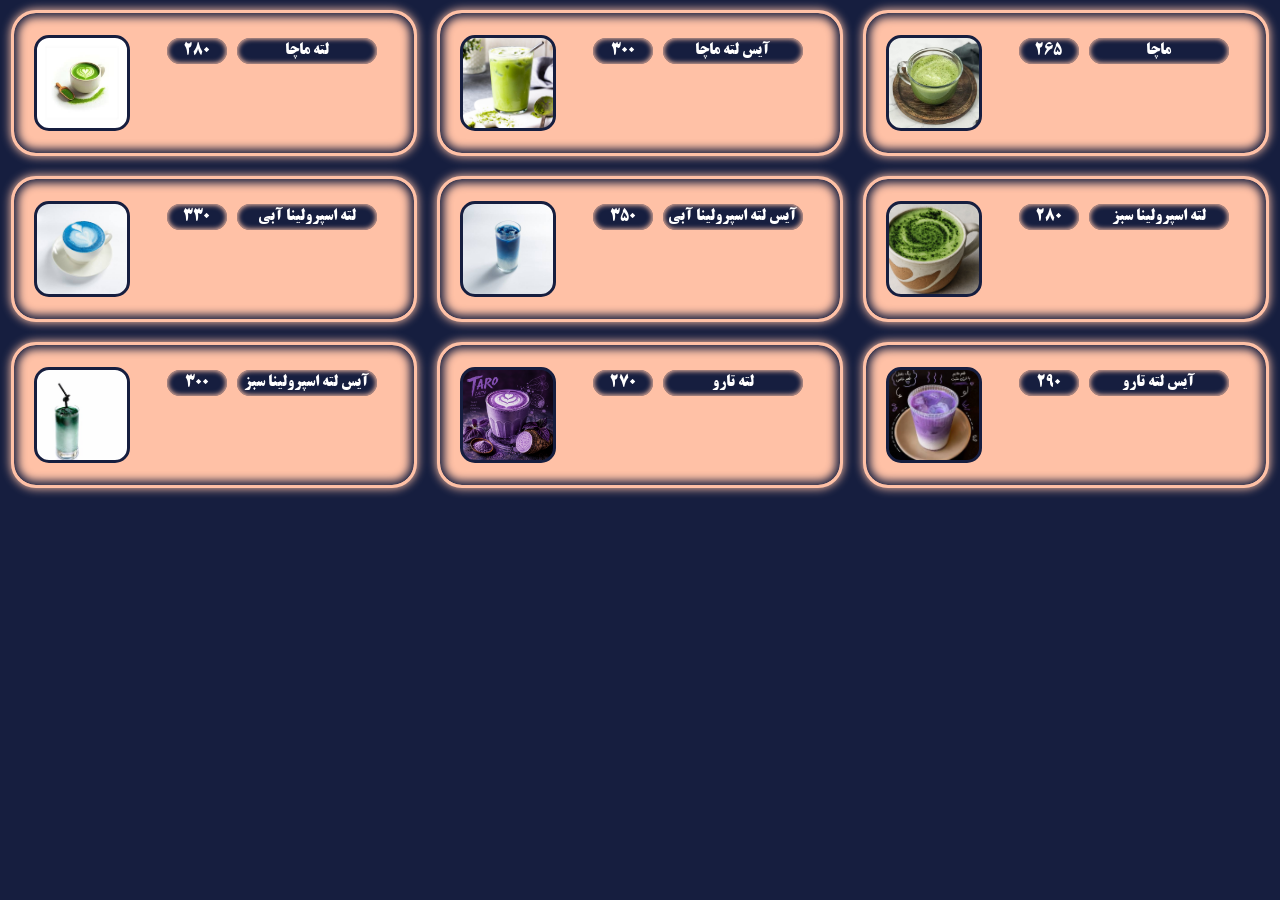
<file: file/menoada/index.html>
<!doctype html>
<html lang="en">
  <head>
    <meta charset="UTF-8" />
    <meta name="viewport" content="width=], initial-scale=1.0" />
    <title>Document</title>
    <link rel="stylesheet" href="../style/style.css" />
  </head>
  <body>
    <div class="serch"></div>
    <div class="cuntaner">
      <div class="card">
        <div
          class="img"
          style="background-image: url(../../images/latmaha.jpg)"
        ></div>
        <div class="cardText">
          <div class="boxText">
            <div class="textPric">280</div>
            <div class="textName">لته ماچا</div>
          </div>
          <div class="textInfo"></div>
        </div>
      </div>
      <div class="card">
        <div
          class="img"
          style="background-image: url(../../images/icemacha.jpg)"
        ></div>
        <div class="cardText">
          <div class="boxText">
            <div class="textPric">300</div>
            <div class="textName">آیس لته ماچا</div>
          </div>
          <div class="textInfo"></div>
        </div>
      </div>
      <div class="card">
        <div
          class="img"
          style="background-image: url(../../images/macha.jpg)"
        ></div>
        <div class="cardText">
          <div class="boxText">
            <div class="textPric">265</div>
            <div class="textName">ماچا</div>
          </div>
          <div class="textInfo"></div>
        </div>
      </div>
      <div class="card">
        <div
          class="img"
          style="background-image: url(../../images/asplotinaabi.jpg)"
        ></div>
        <div class="cardText">
          <div class="boxText">
            <div class="textPric">330</div>
            <div class="textName">لته اسپرولینا آبی</div>
          </div>
          <div class="textInfo"></div>
        </div>
      </div>
      <div class="card">
        <div
          class="img"
          style="background-image: url(../../images/aisasporinaapi.jpg)"
        ></div>
        <div class="cardText">
          <div class="boxText">
            <div class="textPric">350</div>
            <div class="textName">آیس لته اسپرولینا آبی</div>
          </div>
          <div class="textInfo"></div>
        </div>
      </div>
      <div class="card">
        <div
          class="img"
          style="background-image: url(../../images/latasporinasabz.png)"
        ></div>
        <div class="cardText">
          <div class="boxText">
            <div class="textPric">280</div>
            <div class="textName">لته اسپرولینا سبز</div>
          </div>
          <div class="textInfo"></div>
        </div>
      </div>
      <div class="card">
        <div
          class="img"
          style="background-image: url(../../images/aissporinasabz.jpg)"
        ></div>
        <div class="cardText">
          <div class="boxText">
            <div class="textPric">300</div>
            <div class="textName">آیس لته اسپرولینا سبز</div>
          </div>
          <div class="textInfo"></div>
        </div>
      </div>
      <div class="card">
        <div
          class="img"
          style="background-image: url(../../images/latetoro.png)"
        ></div>
        <div class="cardText">
          <div class="boxText">
            <div class="textPric">270</div>
            <div class="textName">لته تارو</div>
          </div>
          <div class="textInfo"></div>
        </div>
      </div>
      <div class="card">
        <div
          class="img"
          style="background-image: url(../../images/aislatetaro.png)"
        ></div>
        <div class="cardText">
          <div class="boxText">
            <div class="textPric">290</div>
            <div class="textName">آیس لته تارو</div>
          </div>
          <div class="textInfo">
            
          </div>
        </div>
      </div>
    </div>
  </body>
</html>
</file>
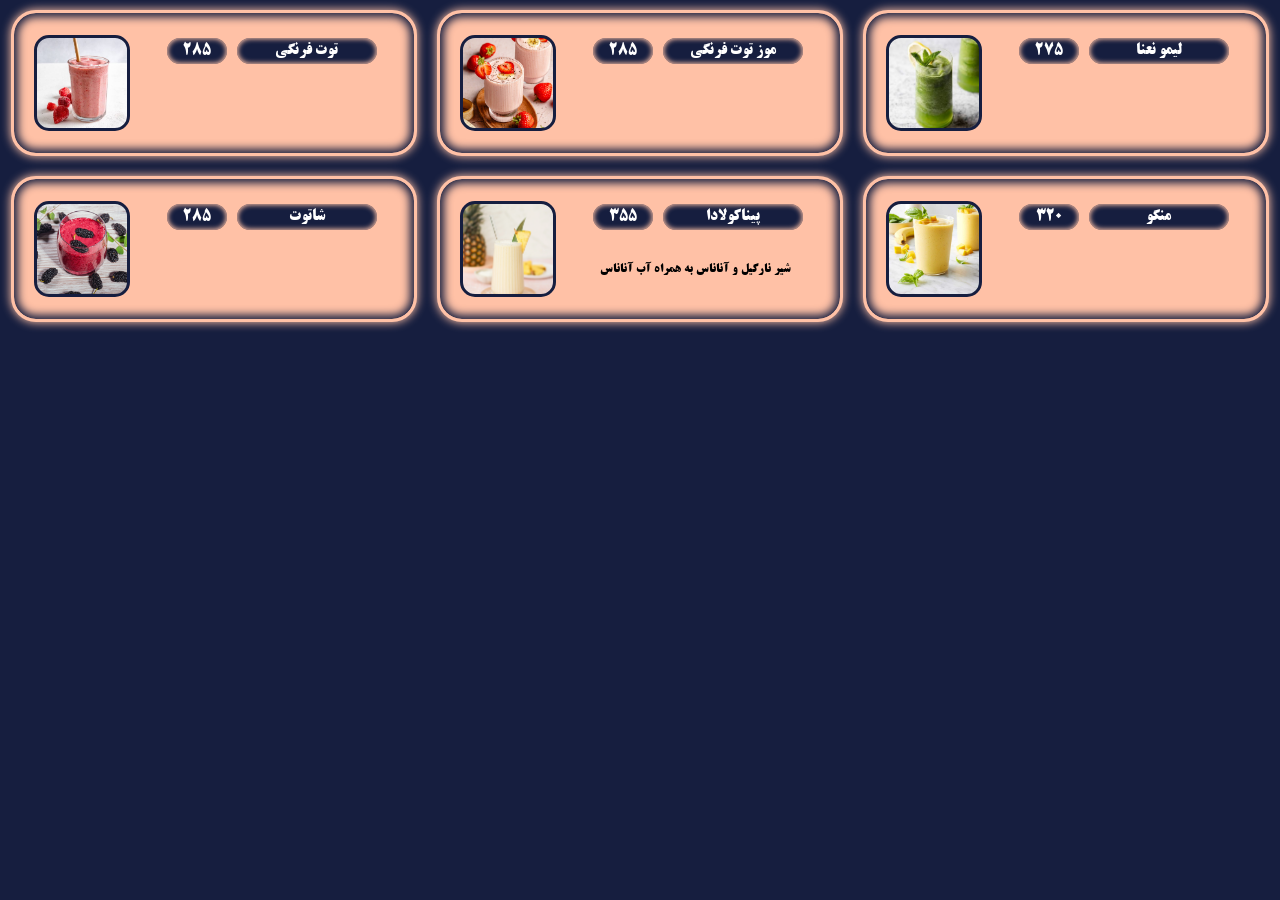
<file: file/menot/index.html>
<!doctype html>
<html lang="en">
  <head>
    <meta charset="UTF-8" />
    <meta name="viewport" content="width=], initial-scale=1.0" />
    <title>Document</title>
    <link rel="stylesheet" href="../style/style.css" />
  </head>
  <body>
    <div class="serch"></div>
    <div class="cuntaner">
      <div class="card" >
        <div
          class="img"
          style="background-image: url(../../images/tootfarangismoti.jpg)"
        ></div>
        <div class="cardText">
          <div class="boxText">
            <div class="textPric">285</div>
            <div class="textName">توت فرنگی</div>
          </div>
          <div class="textInfo">
           
          </div>
        </div>
      </div>
      <div class="card" >
        <div
          class="img"
          style="background-image: url(../../images/moztootfarhangi.jpg)"
        ></div>
        <div class="cardText">
          <div class="boxText">
            <div class="textPric">285</div>
            <div class="textName">موز توت فرنگی</div>
          </div>
          <div class="textInfo">
           
          </div>
        </div>
      </div>
      <div class="card" >
        <div
          class="img"
          style="background-image: url(../../images/limonana.jpg)"
        ></div>
        <div class="cardText">
          <div class="boxText">
            <div class="textPric">275</div>
            <div class="textName">لیمو نعنا</div>
          </div>
          <div class="textInfo">
            
          </div>
        </div>
      </div>
      <div class="card" >
        <div
          class="img"
          style="background-image: url(../../images/shatoot.jpeg)"
        ></div>
        <div class="cardText">
          <div class="boxText">
            <div class="textPric">285</div>
            <div class="textName">شاتوت</div>
          </div>
          <div class="textInfo">
           
          </div>
        </div>
      </div>
      <div class="card" >
        <div
          class="img"
          style="background-image: url(../../images/pinacolada.webp)"
        ></div>
        <div class="cardText">
          <div class="boxText">
            <div class="textPric">355</div>
            <div class="textName">پیناکولادا</div>
          </div>
          <div class="textInfo">
           شیر نارگیل و آناناس به همراه آب آناناس
          </div>
        </div>
      </div>
      <div class="card" >
        <div
          class="img"
          style="background-image: url(../../images/anbesmoti.jpg)"
        ></div>
        <div class="cardText">
          <div class="boxText">
            <div class="textPric">320</div>
            <div class="textName">منگو</div>
          </div>
          <div class="textInfo">
           
          </div>
        </div>
      </div>
    </div>
  </body>
</html>
</file>
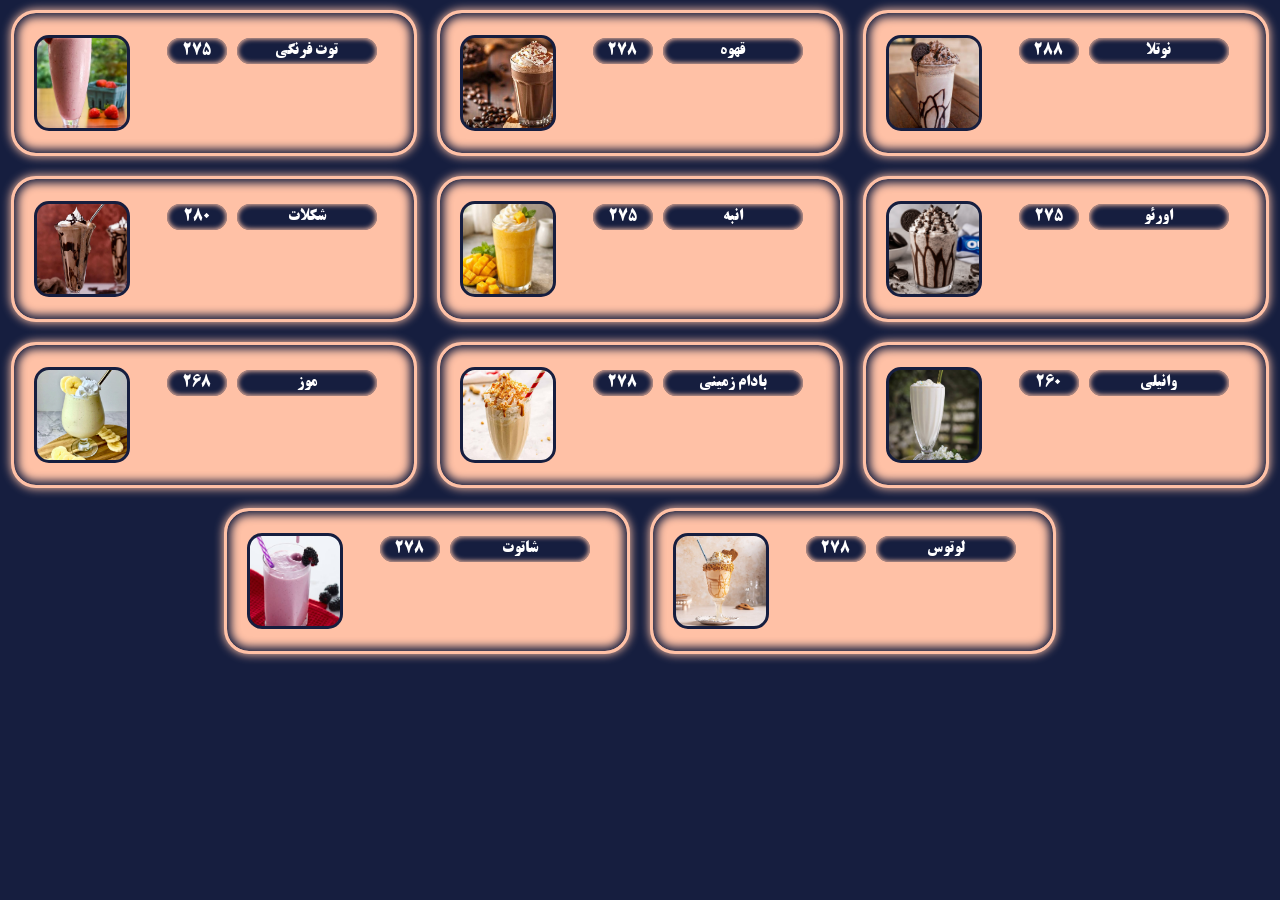
<file: file/menuc/index.html>
<!doctype html>
<html lang="en">
  <head>
    <meta charset="UTF-8" />
    <meta name="viewport" content="width=], initial-scale=1.0" />
    <title>Document</title>
    <link rel="stylesheet" href="../style/style.css" />
  </head>
  <body >
    <div class="serch"></div>
    <div class="cuntaner">
      <div class="card">
        <div
          class="img"
          style="background-image: url(../../images/tootfarangi.jpg)"
        ></div>
        <div class="cardText">
          <div class="boxText">
            <div class="textPric">275</div>
            <div class="textName">توت فرنگی</div>
          </div>
          <div class="textInfo">
          
          </div>
        </div>
      </div>
      <div class="card">
        <div
          class="img"
          style="background-image: url(../../images/ghahve.jpg)"
        ></div>
        <div class="cardText">
          <div class="boxText">
            <div class="textPric">278</div>
            <div class="textName">قهوه</div>
          </div>
          <div class="textInfo">
           
          </div>
        </div>
      </div>
      <div class="card">
        <div
          class="img"
          style="background-image: url(../../images/notela.jpg)"
        ></div>
        <div class="cardText">
          <div class="boxText">
            <div class="textPric">288</div>
            <div class="textName">نوتلا</div>
          </div>
          <div class="textInfo">
            
          </div>
        </div>
      </div>
      <div class="card">
        <div
          class="img"
          style="background-image: url(../../images/shokolat.jpg)"
        ></div>
        <div class="cardText">
          <div class="boxText">
            <div class="textPric">280</div>
            <div class="textName">شکلات</div>
          </div>
          <div class="textInfo">
           
          </div>
        </div>
      </div>
      <div class="card">
        <div
          class="img"
          style="background-image: url(../../images/anbe.jpg)"
        ></div>
        <div class="cardText">
          <div class="boxText">
            <div class="textPric">275</div>
            <div class="textName">انبه</div>
          </div>
          <div class="textInfo">
            
          </div>
        </div>
      </div>
      <div class="card">
        <div
          class="img"
          style="background-image: url(../../images/oreo.webp)"
        ></div>
        <div class="cardText">
          <div class="boxText">
            <div class="textPric">275</div>
            <div class="textName">اورئو</div>
          </div>
          <div class="textInfo">
            
          </div>
        </div>
      </div>
      <div class="card">
        <div
          class="img"
          style="background-image: url(../../images/banana.jpg)"
        ></div>
        <div class="cardText">
          <div class="boxText">
            <div class="textPric">268</div>
            <div class="textName">موز</div>
          </div>
          <div class="textInfo">
           
          </div>
        </div>
      </div>
      <div class="card">
        <div
          class="img"
          style="background-image: url(../../images/badomzamini.jpg)"
        ></div>
        <div class="cardText">
          <div class="boxText">
            <div class="textPric">278</div>
            <div class="textName">بادام زمینی</div>
          </div>
          <div class="textInfo">
           
          </div>
        </div>
      </div>
      <div class="card">
        <div
          class="img"
          style="background-image: url(../../images/vanili.jpg)"
        ></div>
        <div class="cardText">
          <div class="boxText">
            <div class="textPric">260</div>
            <div class="textName">وانیلی</div>
          </div>
          <div class="textInfo">
           
          </div>
        </div>
      </div>
      <div class="card">
        <div
          class="img"
          style="background-image: url(../../images/shahtoot.jpg)"
        ></div>
        <div class="cardText">
          <div class="boxText">
            <div class="textPric">278</div>
            <div class="textName">شاتوت</div>
          </div>
          <div class="textInfo">
           
          </div>
        </div>
      </div>
      <div class="card">
        <div
          class="img"
          style="background-image: url(../../images/lotus.webp)"
        ></div>
        <div class="cardText">
          <div class="boxText">
            <div class="textPric">278</div>
            <div class="textName">لوتوس</div>
          </div>
          <div class="textInfo">
           
          </div>
        </div>
      </div>
    </div>
  </body>
</html>
</file>
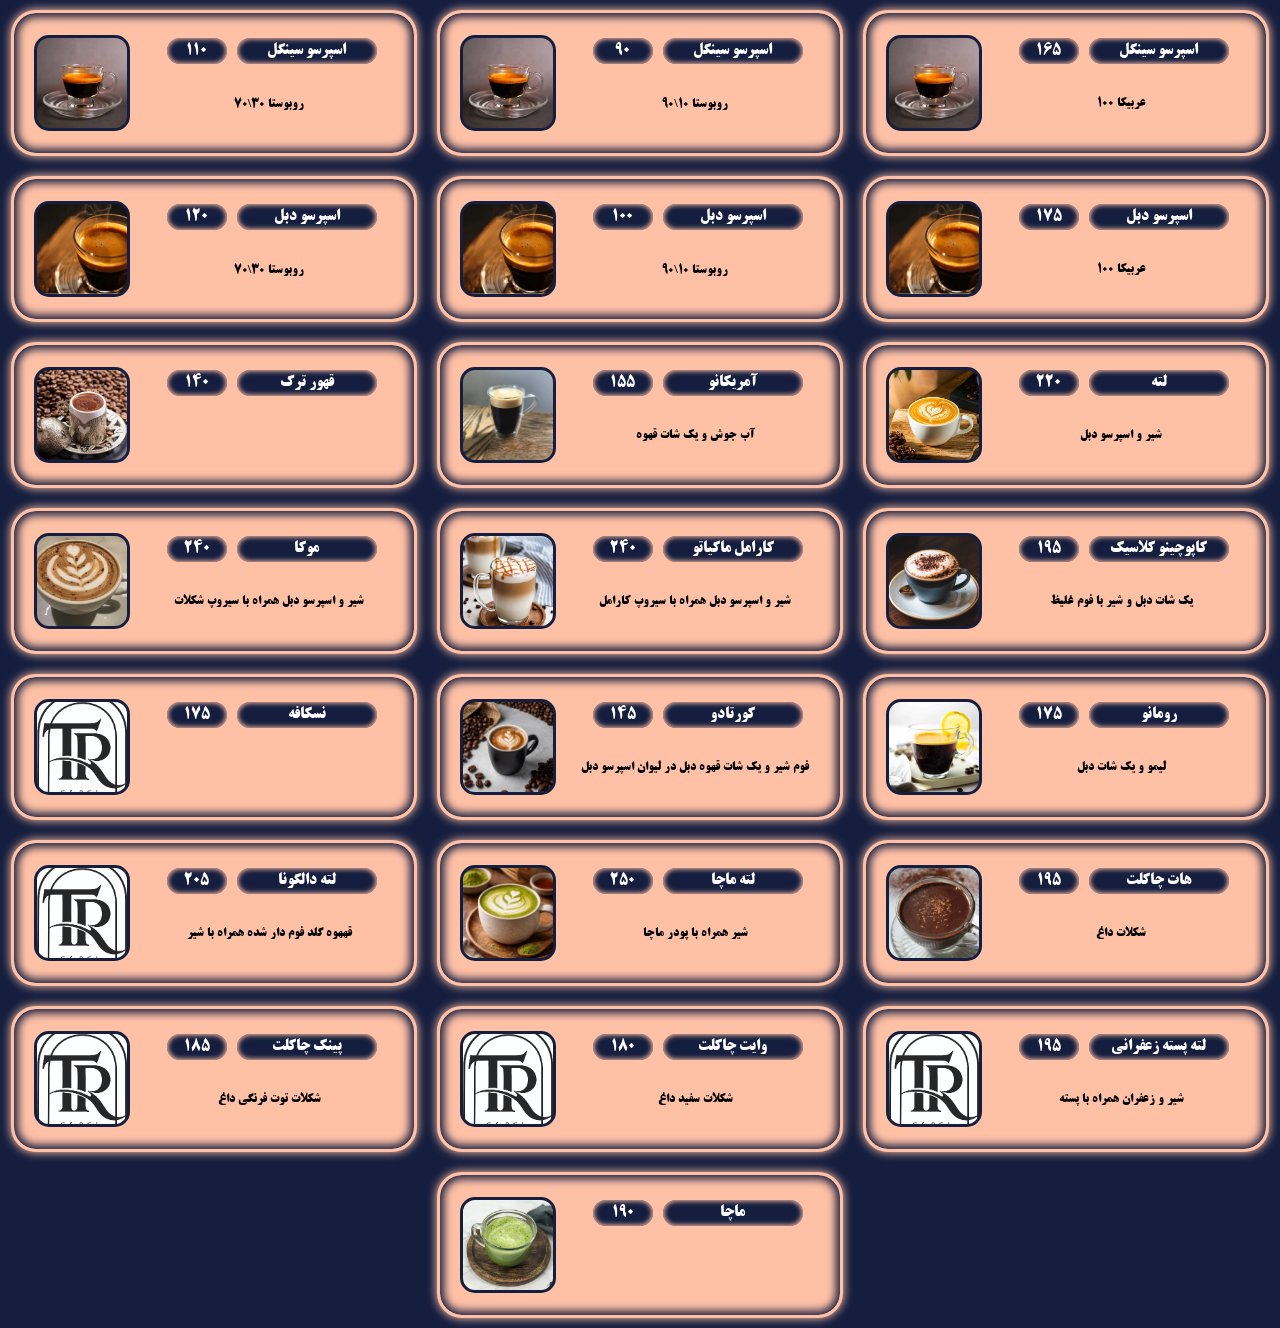
<file: file/menuh/index.html>
<!doctype html>
<html lang="en">
  <head>
    <meta charset="UTF-8" />
    <meta name="viewport" content="width=], initial-scale=1.0" />
    <title>Document</title>
    <link rel="stylesheet" href="../style/style.css" />
  </head>
  <body>
    <div class="serch"></div>
    <div class="cuntaner">
      <div class="card">
        <div
          class="img"
          style="background-image: url(../../images/single.jpg)"
        ></div>
        <div class="cardText">
          <div class="boxText">
            <div class="textPric">110</div>
            <div class="textName">اسپرسو سینگل</div>
          </div>
          <div class="textInfo">70\30 روبوستا</div>
        </div>
      </div>
      <div class="card">
        <div
          class="img"
          style="background-image: url(../../images/single.jpg)"
        ></div>
        <div class="cardText">
          <div class="boxText">
            <div class="textPric">90</div>
            <div class="textName">اسپرسو سینگل</div>
          </div>
          <div class="textInfo">90\10 روبوستا</div>
        </div>
      </div>
      <div class="card">
        <div
          class="img"
          style="background-image: url(../../images/single.jpg)"
        ></div>
        <div class="cardText">
          <div class="boxText">
            <div class="textPric">165</div>
            <div class="textName">اسپرسو سینگل</div>
          </div>
          <div class="textInfo">100 عربیکا</div>
        </div>
      </div>
      <div class="card">
        <div
          class="img"
          style="background-image: url(../../images/dabel.png)"
        ></div>
        <div class="cardText">
          <div class="boxText">
            <div class="textPric">120</div>
            <div class="textName">اسپرسو دبل</div>
          </div>
          <div class="textInfo">70\30 روبوستا</div>
        </div>
      </div>
      <div class="card">
        <div
          class="img"
          style="background-image: url(../../images/dabel.png)"
        ></div>
        <div class="cardText">
          <div class="boxText">
            <div class="textPric">100</div>
            <div class="textName">اسپرسو دبل</div>
          </div>
          <div class="textInfo">90\10 روبوستا</div>
        </div>
      </div>
      <div class="card">
        <div
          class="img"
          style="background-image: url(../../images/dabel.png)"
        ></div>
        <div class="cardText">
          <div class="boxText">
            <div class="textPric">175</div>
            <div class="textName">اسپرسو دبل</div>
          </div>
          <div class="textInfo">100 عربیکا</div>
        </div>
      </div>
      <div class="card">
        <div
          class="img"
          style="background-image: url(../../images/images.jpg)"
        ></div>
        <div class="cardText">
          <div class="boxText">
            <div class="textPric">140</div>
            <div class="textName">قهور ترک</div>
          </div>
          <div class="textInfo"></div>
        </div>
      </div>
      <div class="card">
        <div
          class="img"
          style="background-image: url(../../images/americano.jpg)"
        ></div>
        <div class="cardText">
          <div class="boxText">
            <div class="textPric">155</div>
            <div class="textName">آمریکانو</div>
          </div>
          <div class="textInfo">آب جوش و یک شات قهوه</div>
        </div>
      </div>
      <div class="card">
        <div
          class="img"
          style="background-image: url(../../images/latte.jpg)"
        ></div>
        <div class="cardText">
          <div class="boxText">
            <div class="textPric">220</div>
            <div class="textName">لته</div>
          </div>
          <div class="textInfo">شیر و اسپرسو دبل</div>
        </div>
      </div>
      <div class="card">
        <div
          class="img"
          style="background-image: url(../../images/moka.webp)"
        ></div>
        <div class="cardText">
          <div class="boxText">
            <div class="textPric">240</div>
            <div class="textName">موکا</div>
          </div>
          <div class="textInfo">شیر و اسپرسو دبل همراه با سیروپ شکلات</div>
        </div>
      </div>
      <div class="card">
        <div
          class="img"
          style="background-image: url(../../images/Caramel-Macchiato-10.jpg)"
        ></div>
        <div class="cardText">
          <div class="boxText">
            <div class="textPric">240</div>
            <div class="textName">کارامل ماکیاتو</div>
          </div>
          <div class="textInfo">شیر و اسپرسو دبل همراه با سیروپ کارامل</div>
        </div>
      </div>
      <div class="card">
        <div
          class="img"
          style="background-image: url(../../images/cappuccino.png)"
        ></div>
        <div class="cardText">
          <div class="boxText">
            <div class="textPric">195</div>
            <div class="textName">کاپوچینو کلاسیک</div>
          </div>
          <div class="textInfo">یک شات دبل و شیر با فوم غلیظ</div>
        </div>
      </div>
      <div class="card">
        <div
          class="img"
          style="background-image: url(../../images/tr_w.jpg)"
        ></div>
        <div class="cardText">
          <div class="boxText">
            <div class="textPric">175</div>
            <div class="textName">نسکافه</div>
          </div>
          <div class="textInfo"></div>
        </div>
      </div>
      <div class="card">
        <div
          class="img"
          style="background-image: url(../../images/shotcafe.png)"
        ></div>
        <div class="cardText">
          <div class="boxText">
            <div class="textPric">145</div>
            <div class="textName">کورتادو</div>
          </div>
          <div class="textInfo">
            فوم شیر و یک شات قهوه دبل در لیوان اسپرسو دبل
          </div>
        </div>
      </div>
      <div class="card">
        <div
          class="img"
          style="background-image: url(../../images/romano.jpg)"
        ></div>
        <div class="cardText">
          <div class="boxText">
            <div class="textPric">175</div>
            <div class="textName">رومانو</div>
          </div>
          <div class="textInfo">لیمو و یک شات دبل</div>
        </div>
      </div>
      <div class="card">
        <div
          class="img"
          style="background-image: url(../../images/tr_w.jpg)"
        ></div>
        <div class="cardText">
          <div class="boxText">
            <div class="textPric">205</div>
            <div class="textName">لته دالگونا</div>
          </div>
          <div class="textInfo">قههوه گلد فوم دار شده همراه با شیر</div>
        </div>
      </div>
      <div class="card">
        <div
          class="img"
          style="background-image: url(../../images/lattemacha.avif)"
        ></div>
        <div class="cardText">
          <div class="boxText">
            <div class="textPric">250</div>
            <div class="textName">لته ماچا</div>
          </div>
          <div class="textInfo">شیر همراه با پودر ماچا</div>
        </div>
      </div>
      <div class="card">
        <div
          class="img"
          style="background-image: url(../../images/hot-chocolate-1.webp)"
        ></div>
        <div class="cardText">
          <div class="boxText">
            <div class="textPric">195</div>
            <div class="textName">هات چاکلت</div>
          </div>
          <div class="textInfo">شکلات داغ</div>
        </div>
      </div>
      <div class="card">
        <div
          class="img"
          style="background-image: url(../../images/tr_w.jpg)"
        ></div>
        <div class="cardText">
          <div class="boxText">
            <div class="textPric">185</div>
            <div class="textName">پینک چاکلت</div>
          </div>
          <div class="textInfo">شکلات توت فرنگی داغ</div>
        </div>
      </div>
      <div class="card">
        <div
          class="img"
          style="background-image: url(../../images/tr_w.jpg)"
        ></div>
        <div class="cardText">
          <div class="boxText">
            <div class="textPric">180</div>
            <div class="textName">وایت چاکلت</div>
          </div>
          <div class="textInfo">شکلات سفید داغ</div>
        </div>
      </div>
      <div class="card">
        <div
          class="img"
          style="background-image: url(../../images/tr_w.jpg)"
        ></div>
        <div class="cardText">
          <div class="boxText">
            <div class="textPric">195</div>
            <div class="textName">لته پسته زعفرانی</div>
          </div>
          <div class="textInfo">شیر و زعفران همراه با پسته</div>
        </div>
      </div>
      <div class="card">
        <div
          class="img"
          style="background-image: url(../../images/macha.jpg)"
        ></div>
        <div class="cardText">
          <div class="boxText">
            <div class="textPric">190</div>
            <div class="textName">ماچا</div>
          </div>
          <div class="textInfo"></div>
        </div>
      </div>
    </div>
  </body>
</html>
</file>
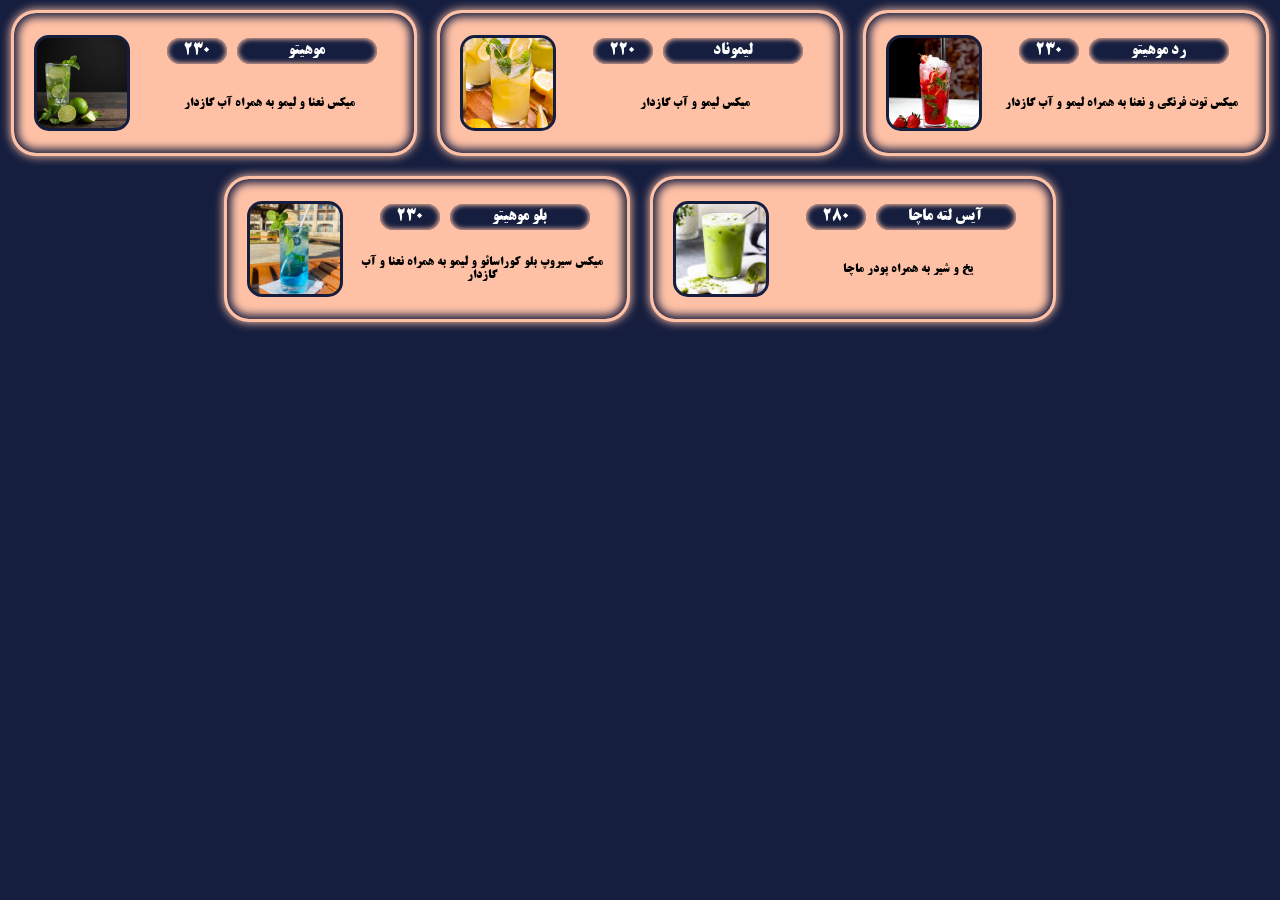
<file: file/menuk/index.html>
<!doctype html>
<html lang="en">
  <head>
    <meta charset="UTF-8" />
    <meta name="viewport" content="width=], initial-scale=1.0" />
    <title>Document</title>
    <link rel="stylesheet" href="../style/style.css" />
  </head>
  <body>
    <div class="serch"></div>
    <div class="cuntaner">
      <div class="card">
        <div
          class="img"
          style="background-image: url(../../images/mohito.avif)"
        ></div>
        <div class="cardText">
          <div class="boxText">
            <div class="textPric">230</div>
            <div class="textName">موهیتو</div>
          </div>
          <div class="textInfo">
           میکس نعنا و لیمو به همراه آب گازدار
          </div>
        </div>
      </div>
      <div class="card">
        <div
          class="img"
          style="background-image: url(../../images/lemonad.jpeg)"
        ></div>
        <div class="cardText">
          <div class="boxText">
            <div class="textPric">220</div>
            <div class="textName">لیموناد</div>
          </div>
          <div class="textInfo">
           میکس لیمو و آب گازدار
          </div>
        </div>
      </div>
      <div class="card">
        <div
          class="img"
          style="background-image: url(../../images/redmohito.avif)"
        ></div>
        <div class="cardText">
          <div class="boxText">
            <div class="textPric">230</div>
            <div class="textName">رد موهیتو</div>
          </div>
          <div class="textInfo">
           میکس توت فرنگی و نعنا به همراه لیمو و آب گازدار
          </div>
        </div>
      </div>
      <div class="card">
        <div
          class="img"
          style="background-image: url(../../images/bluemohito.jpg)"
        ></div>
        <div class="cardText">
          <div class="boxText">
            <div class="textPric">230</div>
            <div class="textName">بلو موهیتو</div>
          </div>
          <div class="textInfo">
           میکس سیروپ بلو کوراسائو و لیمو به همراه نعنا و آب گازدار
          </div>
        </div>
      </div>
      <div class="card">
        <div
          class="img"
          style="background-image: url(../../images/icemacha.jpg)"
        ></div>
        <div class="cardText">
          <div class="boxText">
            <div class="textPric">280</div>
            <div class="textName">آیس لته ماچا</div>
          </div>
          <div class="textInfo">
           یخ و شیر به همراه پودر ماچا
          </div>
        </div>
      </div>
    </div>
  </body>
</html>
</file>
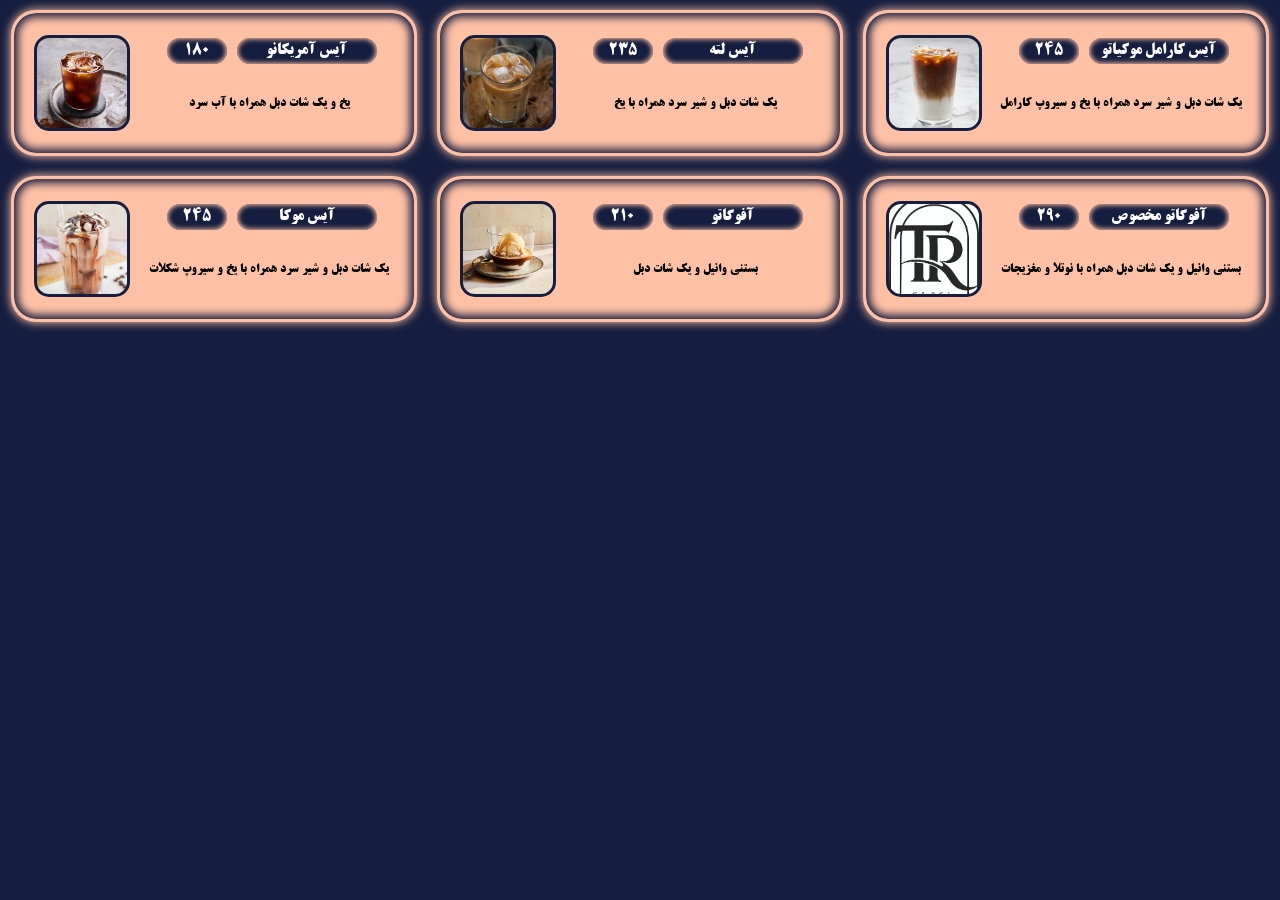
<file: file/menul/index.html>
<!doctype html>
<html lang="en">
  <head>
    <meta charset="UTF-8" />
    <meta name="viewport" content="width=], initial-scale=1.0" />
    <title>Document</title>
    <link rel="stylesheet" href="../style/style.css" />
  </head>
  <body>
    <div class="serch"></div>
    <div class="cuntaner">
      <div class="card">
        <div
          class="img"
          style="background-image: url(../../images/iceamericano.jpg)"
        ></div>
        <div class="cardText">
          <div class="boxText">
            <div class="textPric">180</div>
            <div class="textName">آیس آمریکانو</div>
          </div>
          <div class="textInfo">یخ و یک شات دبل همراه با آب سرد</div>
        </div>
      </div>
      <div class="card">
        <div
          class="img"
          style="background-image: url(../../images/icelatte.jpg)"
        ></div>
        <div class="cardText">
          <div class="boxText">
            <div class="textPric">235</div>
            <div class="textName">آیس لته</div>
          </div>
          <div class="textInfo">یک شات دبل و شیر سرد همراه با یخ</div>
        </div>
      </div>
      <div class="card">
        <div
          class="img"
          style="background-image: url(../../images/icecaramel.jpg)"
        ></div>
        <div class="cardText">
          <div class="boxText">
            <div class="textPric">245</div>
            <div class="textName">آیس کارامل موکیاتو</div>
          </div>
          <div class="textInfo">
            یک شات دبل و شیر سرد همراه با یخ و سیروپ کارامل
          </div>
        </div>
      </div>
      <div class="card">
        <div
          class="img"
          style="background-image: url(../../images/icemoka.jpg)"
        ></div>
        <div class="cardText">
          <div class="boxText">
            <div class="textPric">245</div>
            <div class="textName">آیس موکا</div>
          </div>
          <div class="textInfo">
            یک شات دبل و شیر سرد همراه با یخ و سیروپ شکلات
          </div>
        </div>
      </div>
      <div class="card">
        <div
          class="img"
          style="background-image: url(../../images/affagato.jpg)"
        ></div>
        <div class="cardText">
          <div class="boxText">
            <div class="textPric">210</div>
            <div class="textName">آفوگاتو</div>
          </div>
          <div class="textInfo">بستنی وانیل و یک شات دبل</div>
        </div>
      </div>
      <div class="card">
        <div
          class="img"
          style="background-image: url(../../images/tr_w.jpg)"
        ></div>
        <div class="cardText">
          <div class="boxText">
            <div class="textPric">290</div>
            <div class="textName">آفوگاتو مخصوص</div>
          </div>
          <div class="textInfo">
            بستنی وانیل و یک شات دبل همراه با نوتلا و مغزیجات
          </div>
        </div>
      </div>
    </div>
  </body>
</html>
</file>
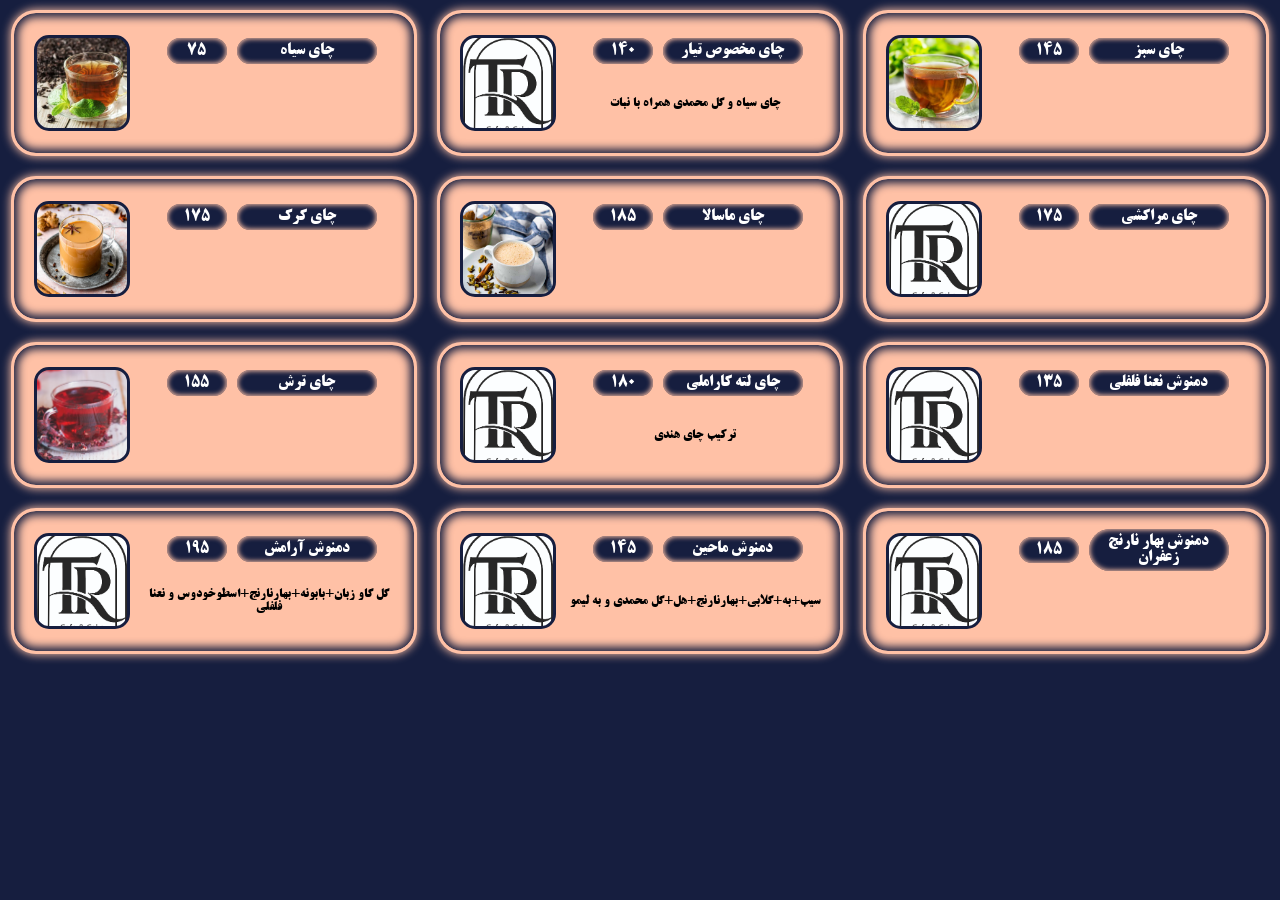
<file: file/menuo/index.html>
<!doctype html>
<html lang="en">
  <head>
    <meta charset="UTF-8" />
    <meta name="viewport" content="width=], initial-scale=1.0" />
    <title>Document</title>
    <link rel="stylesheet" href="../style/style.css" />
  </head>
  <body>
    <div class="serch"></div>
    <div class="cuntaner">
      <div class="card">
        <div
          class="img"
          style="background-image: url(../../images/blacktea.webp)"
        ></div>
        <div class="cardText">
          <div class="boxText">
            <div class="textPric">75</div>
            <div class="textName">چای سیاه</div>
          </div>
          <div class="textInfo">
           
          </div>
        </div>
      </div>
      <div class="card">
        <div
          class="img"
          style="background-image: url(../../images/tr_w.jpg)"
        ></div>
        <div class="cardText">
          <div class="boxText">
            <div class="textPric">140</div>
            <div class="textName">چای مخصوص تیار</div>
          </div>
          <div class="textInfo">
           چای سیاه و گل محمدی همراه با نبات
          </div>
        </div>
      </div>
      <div class="card">
        <div
          class="img"
          style="background-image: url(../../images/greentea.jpg)"
        ></div>
        <div class="cardText">
          <div class="boxText">
            <div class="textPric">145</div>
            <div class="textName">چای سبز</div>
          </div>
          <div class="textInfo">
           
          </div>
        </div>
      </div>
      <div class="card">
        <div
          class="img"
          style="background-image: url(../../images/karak.jpg)"
        ></div>
        <div class="cardText">
          <div class="boxText">
            <div class="textPric">175</div>
            <div class="textName">چای کرک</div>
          </div>
          <div class="textInfo">
           
          </div>
        </div>
      </div>
      <div class="card">
        <div
          class="img"
          style="background-image: url(../../images/masala.jpg)"
        ></div>
        <div class="cardText">
          <div class="boxText">
            <div class="textPric">185</div>
            <div class="textName">چای ماسالا</div>
          </div>
          <div class="textInfo">
           
          </div>
        </div>
      </div>
      <div class="card">
        <div
          class="img"
          style="background-image: url(../../images/tr_w.jpg)"
        ></div>
        <div class="cardText">
          <div class="boxText">
            <div class="textPric">175</div>
            <div class="textName">چای مراکشی</div>
          </div>
          <div class="textInfo">
           
          </div>
        </div>
      </div>
      <div class="card">
        <div
          class="img"
          style="background-image: url(../../images/torsh.jpg)"
        ></div>
        <div class="cardText">
          <div class="boxText">
            <div class="textPric">155</div>
            <div class="textName">چای ترش</div>
          </div>
          <div class="textInfo">
          
          </div>
        </div>
      </div>
      <div class="card">
        <div
          class="img"
          style="background-image: url(../../images/tr_w.jpg)"
        ></div>
        <div class="cardText">
          <div class="boxText">
            <div class="textPric">180</div>
            <div class="textName">چای لته کاراملی</div>
          </div>
          <div class="textInfo">ترکیب چای هندی
           
          </div>
        </div>
      </div>
      <div class="card">
        <div
          class="img"
          style="background-image: url(../../images/tr_w.jpg)"
        ></div>
        <div class="cardText">
          <div class="boxText">
            <div class="textPric">135</div>
            <div class="textName">دمنوش نعنا فلفلی</div>
          </div>
          <div class="textInfo">
           
          </div>
        </div>
      </div>
      <div class="card">
        <div
          class="img"
          style="background-image: url(../../images/tr_w.jpg)"
        ></div>
        <div class="cardText">
          <div class="boxText">
            <div class="textPric">195</div>
            <div class="textName">دمنوش آرامش</div>
          </div>
          <div class="textInfo">
           گل گاو زبان+بابونه+بهارنارنج+اسطوخودوس و نعنا فلفلی
          </div>
        </div>
      </div>
      <div class="card">
        <div
          class="img"
          style="background-image: url(../../images/tr_w.jpg)"
        ></div>
        <div class="cardText">
          <div class="boxText">
            <div class="textPric">145</div>
            <div class="textName">دمنوش ماحین</div>
          </div>
          <div class="textInfo">
            سیب+به+گلابی+بهارنارنج+هل+گل محمدی و به لیمو
          </div>
        </div>
      </div>
      <div class="card">
        <div
          class="img"
          style="background-image: url(../../images/tr_w.jpg)"
        ></div>
        <div class="cardText">
          <div class="boxText">
            <div class="textPric">185</div>
            <div class="textName">دمنوش بهار نارنج زعفران</div>
          </div>
          <div class="textInfo">
           
          </div>
        </div>
      </div>
    </div>
  </body>
</html>
</file>
<file: file/style/style.css>
@font-face {
  font-family: "Lalezar";
  src: url("../../BTitr/B\ Titr\ Bold_0.ttf") format("woff2");
  /* url('../../textStyle/Lalezar-Font-fontyab.com_/Lalezar-Font/TTF/Lalezar-Regular.ttf') format('woff'); */
}

* {
  margin: 0;
  padding: 0;
  color: rgb(255, 255, 255);
  font-family: "Lalezar";
  font-weight: bolder;
  font-style: normal;
}
body {
  background-color: #161e3f;
}
.cuntaner {
  position: relative;
  display: flex;
  flex-wrap: wrap;
  align-items: center;
  text-align: center;
  justify-content: center;
  width: 100%;
}
.card {
  position: relative;
  display: flex;
  flex-wrap: wrap;
  align-items: center;
  text-align: right;
  justify-content: right;
  width: 90%;
  max-width: 400px;
  aspect-ratio: 20 / 7;
  background-position: center;
  background-size: cover;
  margin: 10px;
  background-color: #ffc1a6;
  border-radius: 25px;
  border: solid 0.2rem #ffc1a6;
  box-shadow: inset 0px 0px 8px 4px #161e3f ,0px 0px 10px 0.5px #ffc1a6;
}
.img {
  position: absolute;
  width: 90px;
  max-width: 600px;
  aspect-ratio: 5 / 5;
  background-position: center;
  background-size: cover;
  margin: 10px;
  left: 10px;
  border-radius: 15px;
  border: solid 0.2rem #161e3f;
}

.cardText {
  position: relative;
  display: flex;
  flex-wrap: wrap;
  align-items: center;
  text-align: right;
  justify-content: center;
  width: 70%;
}
.boxText {
  position: relative;
  display: flex;
  flex-wrap: wrap;
  flex-direction: row;
  align-items: center;
  text-align: right;
  justify-content: center;
  /* background-color: black; */
  width: 100%;
  height: 40px;
}
.textName {
  position: relative;
  display: flex;
  flex-wrap: wrap;
  align-items: center;
  text-align: center;
  justify-content: center;
  width: 130px;
  /* background-color: aliceblue; */
  color: rgb(255, 255, 255);
  background-color: #161e3f;
  border-radius: 25px;
  padding:5px ;
  /* border: solid white; */
  box-shadow: inset 0px 0px 5px 1px #ffc1a6;
  margin-right: 5px;
}
.textPric {
  position: relative;
  display: flex;
  flex-wrap: wrap;
  align-items: center;
  text-align: center;
  justify-content: center;
  width: 50px;
  color: rgb(255, 255, 255);
  background-color: #161e3f;
  border-radius: 25px;
  padding:5px ;
  /* border: solid white; */
  box-shadow: inset 0px 0px 5px 1px #ffc1a6;
  margin-right: 10px;
}
.textInfo {
  position: relative;
  display: flex;
  align-items: center;
  text-align: center;
  justify-content: center;
  width: 100%;
  height: 55px;
  font-size: 0.8rem;
  /* background-color: aliceblue; */
  color: black;
  padding: 5px;
  margin-right: 10px;
}
</file>
